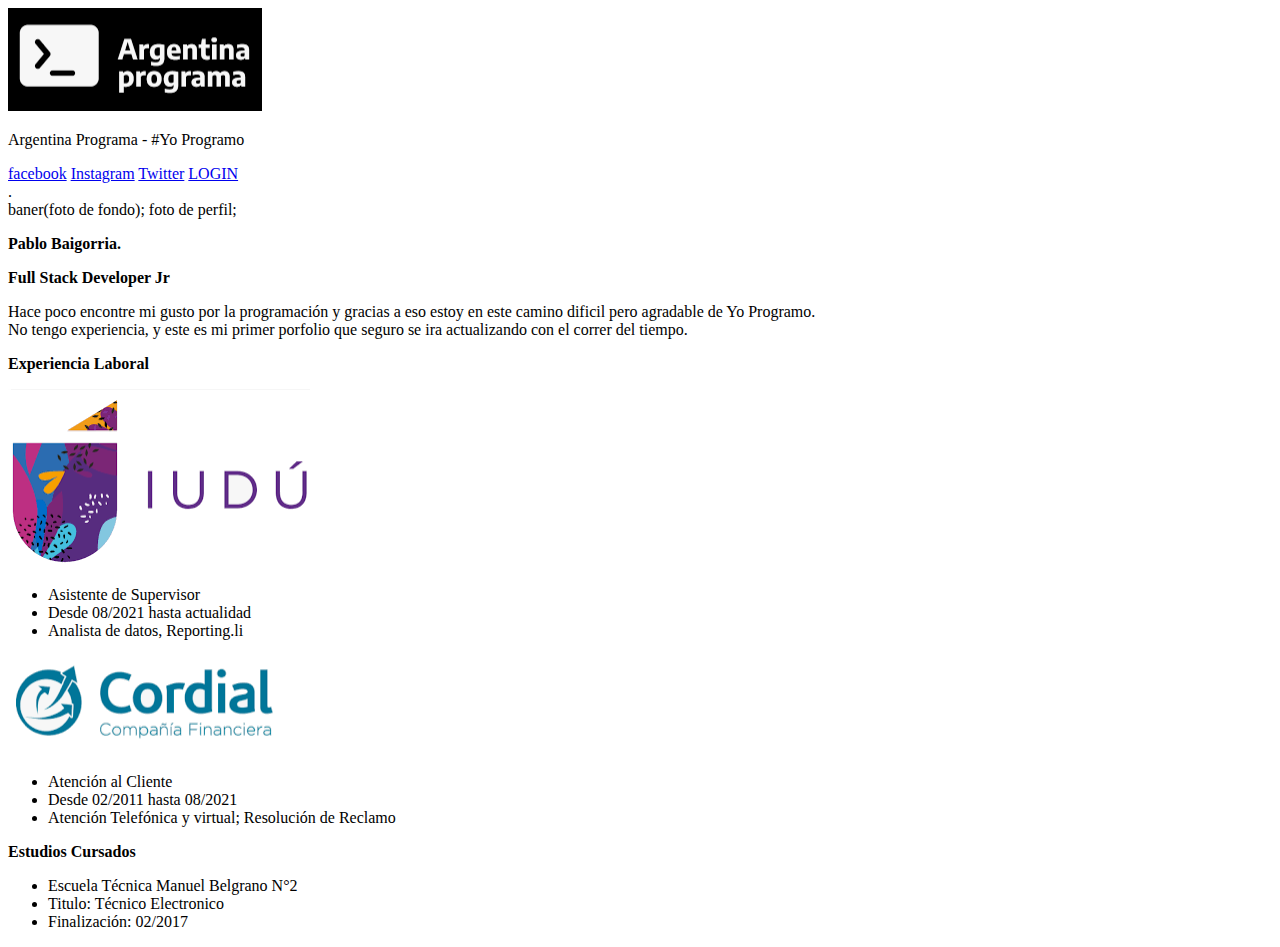
<file: Index.html>
<!doctype html>
<html lang="en">
  <head>
    <!-- Required meta tags -->
    <meta charset="utf-8">
    <meta name="viewport" content="width=device-width, initial-scale=1">

    <!-- Bootstrap CSS -->
    <link href="https://cdn.jsdelivr.net/npm/bootstrap@5.1.3/dist/css/bootstrap.min.css" rel="stylesheet" integrity="sha384-1BmE4kWBq78iYhFldvKuhfTAU6auU8tT94WrHftjDbrCEXSU1oBoqyl2QvZ6jIW3" crossorigin="anonymous">

    <title>Proyecto Final</title>
  </head>
  <body>
    <header>
        <div class="Navegador">
           <nav>
            <div class="logo">
                <img src="/Imagenes/Logos/Captura.PNG" alt="">
                <p>
                    Argentina Programa - #Yo Programo
                </p>
               </div>
               <div class="redes">
                   <a href="https://www.facebook.com/">facebook</a>
                   <a href="#">Instagram</a>
                   <a href="https://twitter.com/home">Twitter</a>
                   <a href="/Login.html">LOGIN</a>
               </div>
           </nav>
        </div>
        
    .</header>
   <div class="exp_estu"> <!--Esta caja guarde las caja de estudio y experiencia-->
    <div class="acerca">
        <div>
            baner(foto de fondo); foto de perfil;
        </div>
        <p><b>Pablo Baigorria.</b></p>
        <p><b>Full Stack Developer Jr</b></p>
        <p>
            Hace poco encontre mi gusto por la programación y gracias a eso estoy en este camino dificil pero agradable de Yo Programo. <br>
            No tengo experiencia, y este es mi primer porfolio que seguro se ira actualizando con el correr del tiempo. 
        </p>
        
    </div> 
        <div class="Laboral"> <!--Caja que contiene toda la Experiencia laboral-->
            <P><b>Experiencia Laboral</b></P>
            <div class="IUDU">
                <img src="/Imagenes/Logos/IUDU.PNG" alt="IUDU">
                <ul>
                    <li>Asistente de Supervisor </li>
                    <li>Desde 08/2021 hasta actualidad</li>
                    <li>Analista de datos, Reporting.li</li>
                </ul>      
            </div>
            <div class="Cordial">
                <img src="/Imagenes/Logos/Cordial.PNG" alt="">
                <ul>
                    <li>Atención al Cliente </li>
                    <li>Desde 02/2011 hasta 08/2021 </li>
                    <li>Atención Telefónica y virtual; Resolución de Reclamo</li>
                </ul>      
            </div>
        </div>
    <div>
        <p><b>Estudios Cursados</b></p>
        <ul>
            <li>Escuela Técnica Manuel Belgrano N°2</li>
            <li>Titulo: Técnico Electronico</li>
            <li>Finalización: 02/2017 </li>
        </ul>

    </div>
    
    </div>

  










    <script src="https://cdn.jsdelivr.net/npm/bootstrap@5.1.3/dist/js/bootstrap.bundle.min.js" integrity="sha384-ka7Sk0Gln4gmtz2MlQnikT1wXgYsOg+OMhuP+IlRH9sENBO0LRn5q+8nbTov4+1p" crossorigin="anonymous"></script>

  </body>
</html>
</file>
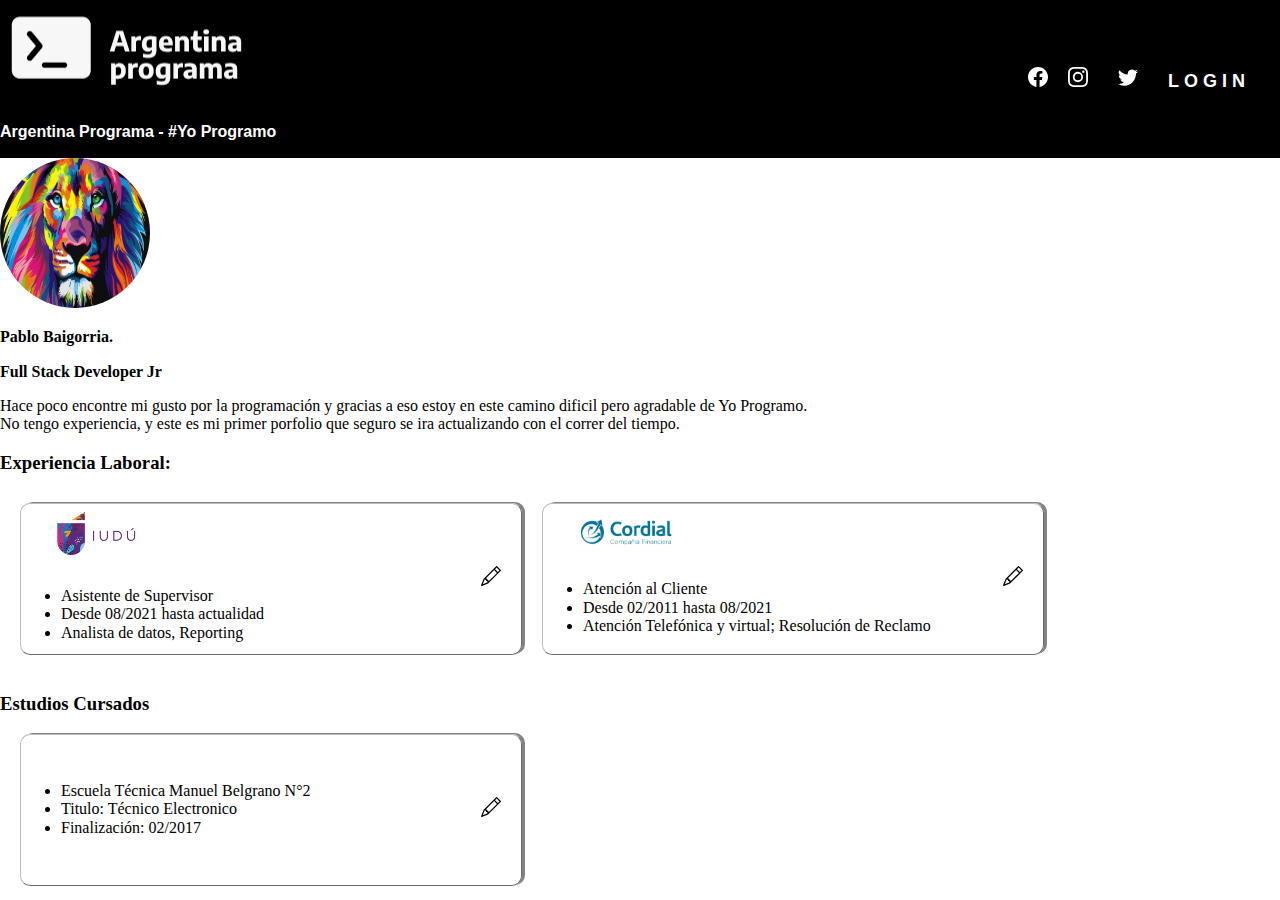
<file: HTML/Index.html>
<!doctype html>
<html lang="en">
  <head>
    <!-- Required meta tags -->
    <meta charset="utf-8">
    <meta name="viewport" content="width=device-width, initial-scale=1">

    <!-- Bootstrap CSS -->
    <link href="https://cdn.jsdelivr.net/npm/bootstrap@5.1.3/dist/css/bootstrap.min.css" rel="stylesheet" integrity="sha384-1BmE4kWBq78iYhFldvKuhfTAU6auU8tT94WrHftjDbrCEXSU1oBoqyl2QvZ6jIW3" crossorigin="anonymous">
    <link rel="stylesheet" href="/CSS/Index.CSS">
    <link rel="stylesheet" href="/CSS/normalize.css">

    <title>Proyecto Final</title>
  </head>
  <body>
    <header>
        <div class="Cabeza">
           
            <div class="logo">
                <img src="/Imagenes/Logos/Captura.PNG" alt="">
                <p>
                   <b> Argentina Programa - #Yo Programo</b>
                </p>
               </div>
            <nav class="Navegador">
               
                   <ul>
                        <li><a class="link_redes" href="https://www.facebook.com/"> <svg xmlns="http://www.w3.org/2000/svg" width="20" height="20" fill="currentColor" class="bi bi-facebook" viewBox="0 0 16 16"  >
                            <path d="M16 8.049c0-4.446-3.582-8.05-8-8.05C3.58 0-.002 3.603-.002 8.05c0 4.017 2.926 7.347 6.75 7.951v-5.625h-2.03V8.05H6.75V6.275c0-2.017 1.195-3.131 3.022-3.131.876 0 1.791.157 1.791.157v1.98h-1.009c-.993 0-1.303.621-1.303 1.258v1.51h2.218l-.354 2.326H9.25V16c3.824-.604 6.75-3.934 6.75-7.951z"/>
                          </svg></a>
                        <li><a class="link_redes" href="https://www.instagram.com/"><svg xmlns="http://www.w3.org/2000/svg" width="20" height="20" fill="currentColor" class="bi bi-instagram" viewBox="0 0 16 16">
                            <path d="M8 0C5.829 0 5.556.01 4.703.048 3.85.088 3.269.222 2.76.42a3.917 3.917 0 0 0-1.417.923A3.927 3.927 0 0 0 .42 2.76C.222 3.268.087 3.85.048 4.7.01 5.555 0 5.827 0 8.001c0 2.172.01 2.444.048 3.297.04.852.174 1.433.372 1.942.205.526.478.972.923 1.417.444.445.89.719 1.416.923.51.198 1.09.333 1.942.372C5.555 15.99 5.827 16 8 16s2.444-.01 3.298-.048c.851-.04 1.434-.174 1.943-.372a3.916 3.916 0 0 0 1.416-.923c.445-.445.718-.891.923-1.417.197-.509.332-1.09.372-1.942C15.99 10.445 16 10.173 16 8s-.01-2.445-.048-3.299c-.04-.851-.175-1.433-.372-1.941a3.926 3.926 0 0 0-.923-1.417A3.911 3.911 0 0 0 13.24.42c-.51-.198-1.092-.333-1.943-.372C10.443.01 10.172 0 7.998 0h.003zm-.717 1.442h.718c2.136 0 2.389.007 3.232.046.78.035 1.204.166 1.486.275.373.145.64.319.92.599.28.28.453.546.598.92.11.281.24.705.275 1.485.039.843.047 1.096.047 3.231s-.008 2.389-.047 3.232c-.035.78-.166 1.203-.275 1.485a2.47 2.47 0 0 1-.599.919c-.28.28-.546.453-.92.598-.28.11-.704.24-1.485.276-.843.038-1.096.047-3.232.047s-2.39-.009-3.233-.047c-.78-.036-1.203-.166-1.485-.276a2.478 2.478 0 0 1-.92-.598 2.48 2.48 0 0 1-.6-.92c-.109-.281-.24-.705-.275-1.485-.038-.843-.046-1.096-.046-3.233 0-2.136.008-2.388.046-3.231.036-.78.166-1.204.276-1.486.145-.373.319-.64.599-.92.28-.28.546-.453.92-.598.282-.11.705-.24 1.485-.276.738-.034 1.024-.044 2.515-.045v.002zm4.988 1.328a.96.96 0 1 0 0 1.92.96.96 0 0 0 0-1.92zm-4.27 1.122a4.109 4.109 0 1 0 0 8.217 4.109 4.109 0 0 0 0-8.217zm0 1.441a2.667 2.667 0 1 1 0 5.334 2.667 2.667 0 0 1 0-5.334z"/>
                          </svg></a></li>
                        <li><a class="link_redes" href="https://twitter.com/home"><svg xmlns="http://www.w3.org/2000/svg" width="20" height="20" fill="currentColor" class="bi bi-twitter" viewBox="0 0 16 16">
                            <path d="M5.026 15c6.038 0 9.341-5.003 9.341-9.334 0-.14 0-.282-.006-.422A6.685 6.685 0 0 0 16 3.542a6.658 6.658 0 0 1-1.889.518 3.301 3.301 0 0 0 1.447-1.817 6.533 6.533 0 0 1-2.087.793A3.286 3.286 0 0 0 7.875 6.03a9.325 9.325 0 0 1-6.767-3.429 3.289 3.289 0 0 0 1.018 4.382A3.323 3.323 0 0 1 .64 6.575v.045a3.288 3.288 0 0 0 2.632 3.218 3.203 3.203 0 0 1-.865.115 3.23 3.23 0 0 1-.614-.057 3.283 3.283 0 0 0 3.067 2.277A6.588 6.588 0 0 1 .78 13.58a6.32 6.32 0 0 1-.78-.045A9.344 9.344 0 0 0 5.026 15z"/>
                          </svg></a></li>
                        <li><a class="login" href="/HTML/Login.html"><b>LOGIN</b></a></li></li>
                   </ul>
               
           </nav>
        </div>
    </header>
    <div class="acerca">
        <div class="Perfi">
           <img class="foto_perfil" src="/Imagenes/Fondos/perfin.png" >
        </div>
        <p><b>Pablo Baigorria.</b></p>
        <p><b>Full Stack Developer Jr</b></p>
        <p>
            Hace poco encontre mi gusto por la programación y gracias a eso estoy en este camino dificil pero agradable de Yo Programo. <br>
            No tengo experiencia, y este es mi primer porfolio que seguro se ira actualizando con el correr del tiempo. 
        </p>
   <div class="exp_estu"> <!--Esta caja guarde las caja de estudio y experiencia-->
   
        
    </div class="lab-est"> 
       <P><b><h3>Experiencia Laboral:</h3></b></P>
        <div class="Laboral"> <!--Caja que contiene toda la Experiencia laboral-->
         
            <div class="IUDU">
               
                <div class="inf_iudu">
                    <img src="/Imagenes/Logos/IUDU.PNG" alt="IUDU">
                    <ul>
                        <li>Asistente de Supervisor </li>
                        <li>Desde 08/2021 hasta actualidad</li>
                        <li>Analista de datos, Reporting</li>
                    </ul>
                </div>      
                <div class="editar">
                    <a href="#" class="Boton_editar">  <svg xmlns="http://www.w3.org/2000/svg" width="20" height="20" fill="currentColor" class="bi bi-pencil" viewBox="0 0 16 16">
                        <path d="M12.146.146a.5.5 0 0 1 .708 0l3 3a.5.5 0 0 1 0 .708l-10 10a.5.5 0 0 1-.168.11l-5 2a.5.5 0 0 1-.65-.65l2-5a.5.5 0 0 1 .11-.168l10-10zM11.207 2.5 13.5 4.793 14.793 3.5 12.5 1.207 11.207 2.5zm1.586 3L10.5 3.207 4 9.707V10h.5a.5.5 0 0 1 .5.5v.5h.5a.5.5 0 0 1 .5.5v.5h.293l6.5-6.5zm-9.761 5.175-.106.106-1.528 3.821 3.821-1.528.106-.106A.5.5 0 0 1 5 12.5V12h-.5a.5.5 0 0 1-.5-.5V11h-.5a.5.5 0 0 1-.468-.325z"/>
                      </svg></a>
                </div>
            </div>
            <div class="Cordial">
               
               <div class="inf_cordial">
                <img src="/Imagenes/Logos/Cordial.PNG" alt="">
                <ul>
                    <li>Atención al Cliente </li>
                    <li>Desde 02/2011 hasta 08/2021 </li>
                    <li>Atención Telefónica y virtual; Resolución de Reclamo</li>
                </ul>
               </div>  
                <div class="editar">
                    <a href="#" class="Boton_editar">  <svg xmlns="http://www.w3.org/2000/svg" width="20" height="20" fill="currentColor" class="bi bi-pencil" viewBox="0 0 16 16">
                        <path d="M12.146.146a.5.5 0 0 1 .708 0l3 3a.5.5 0 0 1 0 .708l-10 10a.5.5 0 0 1-.168.11l-5 2a.5.5 0 0 1-.65-.65l2-5a.5.5 0 0 1 .11-.168l10-10zM11.207 2.5 13.5 4.793 14.793 3.5 12.5 1.207 11.207 2.5zm1.586 3L10.5 3.207 4 9.707V10h.5a.5.5 0 0 1 .5.5v.5h.5a.5.5 0 0 1 .5.5v.5h.293l6.5-6.5zm-9.761 5.175-.106.106-1.528 3.821 3.821-1.528.106-.106A.5.5 0 0 1 5 12.5V12h-.5a.5.5 0 0 1-.5-.5V11h-.5a.5.5 0 0 1-.468-.325z"/>
                      </svg></a>
                </div>    
            </div>
            
        </div>

        
        <div class="estudios_cursados"><!--Caja que contiene los diferentas estudios cursados, en caso de modificar la vista-->
            <p><b><h3>Estudios Cursados</h3></b></p>
            <div class="estudios" >
                
               
                    <div class="info_estudio">
                        <ul>
                           <li>Escuela Técnica Manuel Belgrano N°2</li>
                           <li>Titulo: Técnico Electronico</li>
                           <li>Finalización: 02/2017 </li>
                         </ul>
                    </div>
                    
                        <div class="editar">
                            <a href="#" class="Boton_editar">  <svg xmlns="http://www.w3.org/2000/svg" width="20" height="20" fill="currentColor" class="bi bi-pencil" viewBox="0 0 16 16">
                                <path d="M12.146.146a.5.5 0 0 1 .708 0l3 3a.5.5 0 0 1 0 .708l-10 10a.5.5 0 0 1-.168.11l-5 2a.5.5 0 0 1-.65-.65l2-5a.5.5 0 0 1 .11-.168l10-10zM11.207 2.5 13.5 4.793 14.793 3.5 12.5 1.207 11.207 2.5zm1.586 3L10.5 3.207 4 9.707V10h.5a.5.5 0 0 1 .5.5v.5h.5a.5.5 0 0 1 .5.5v.5h.293l6.5-6.5zm-9.761 5.175-.106.106-1.528 3.821 3.821-1.528.106-.106A.5.5 0 0 1 5 12.5V12h-.5a.5.5 0 0 1-.5-.5V11h-.5a.5.5 0 0 1-.468-.325z"/>
                              </svg></a>
                        </div>
                    </div>
                
                
             </div>
        </div>
    
    

  










    <script src="https://cdn.jsdelivr.net/npm/bootstrap@5.1.3/dist/js/bootstrap.bundle.min.js" integrity="sha384-ka7Sk0Gln4gmtz2MlQnikT1wXgYsOg+OMhuP+IlRH9sENBO0LRn5q+8nbTov4+1p" crossorigin="anonymous"></script>

  </body>
</html>
</file>
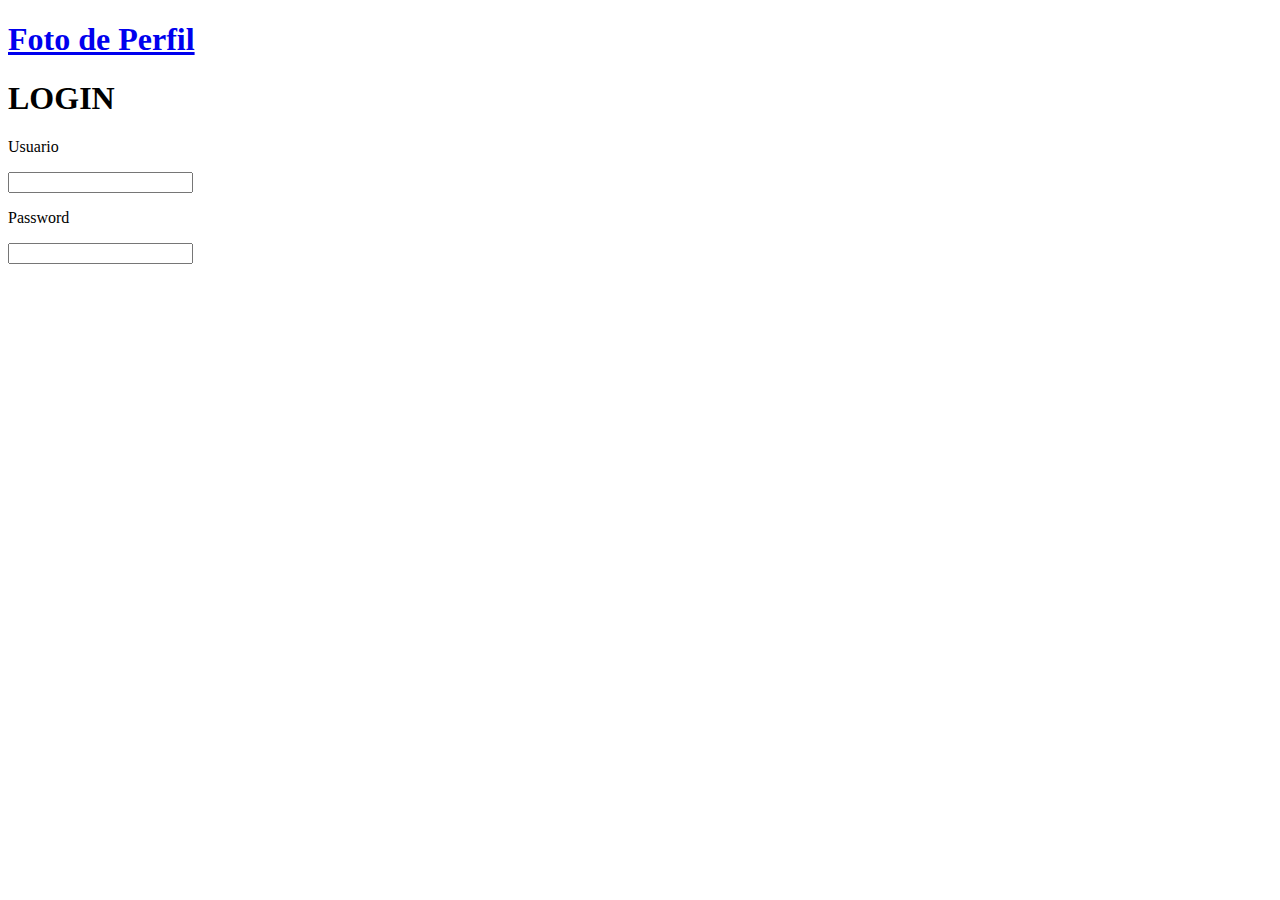
<file: Login.html>
<!doctype html>
<html lang="en">
  <head>
    
    <meta charset="utf-8">
    <meta name="viewport" content="width=device-width, initial-scale=1">

    <!-- Bootstrap CSS -->
    <link href="https://cdn.jsdelivr.net/npm/bootstrap@5.1.3/dist/css/bootstrap.min.css" rel="stylesheet" integrity="sha384-1BmE4kWBq78iYhFldvKuhfTAU6auU8tT94WrHftjDbrCEXSU1oBoqyl2QvZ6jIW3" crossorigin="anonymous">

    <title>Inicio de Sesión</title>
  </head>
  <body>
      <h1><a href="/Index.html">Foto de Perfil</a></h1>
        <div class="Login">
            <h1>LOGIN</h1>
                <div><p>Usuario</p>
                 <input type="text">
               </div>
                <div>
                    <p>Password</p>
                     <input type="password">
                 </div>
        </div>











    <script src="https://cdn.jsdelivr.net/npm/bootstrap@5.1.3/dist/js/bootstrap.bundle.min.js" integrity="sha384-ka7Sk0Gln4gmtz2MlQnikT1wXgYsOg+OMhuP+IlRH9sENBO0LRn5q+8nbTov4+1p" crossorigin="anonymous"></script>

  </body>
</html>
</file>
<file: CSS/Index.CSS>
body { margin: 0;}
header {
    background-color: black;
}
.Cabeza{
    display: flex;
    justify-content: space-between;
    
}
.logo{
    
    color: white;
    font-family: Arial, Helvetica, sans-serif;
}
.link_redes {
    color: white;
    font-family: Arial, Helvetica, sans-serif;
    text-decoration: none;
    margin: 10px;
    display: inline-block; 
    
     
}
.Navegador {
    margin: 0;
    color: white;
    font-family: Arial, "Helvetica Neue", Helvetica, sans-serif;
    letter-spacing: 5px;/* es el espacio entre letra*/   
    display: flex;
    justify-content: space-between;
    align-items: center;
    
    padding: 20px;
    font-size: large;
}
nav ul{
    margin: 0;
    padding: 0;
    list-style: none;
}
nav ul li a :hover{
    /*Esto permite agrandar los iconos cuando poso el puntero del mouse sobre ellos*/
    transform: translateY(-3px) scale(1.55) ;   
   
    
    color: white;
    
}
nav ul li{
    display: inline-block;
}

ul{
    text-decoration: none;
}

.login{
    color: white;
    font-family: Arial, Helvetica, sans-serif;
    text-decoration: none;
    margin: 10px; 
}
.Perfil{
    margin: auto;
    padding: 100px 50% 0;
}
.foto_perfil{
    width: 150px;
    height: 150px;
    border-radius: 100px;
    
}
.Laboral{
    display: flex;
    margin: auto;
}

.Laboral{
    
    padding: 10px 10px;

}
.IUDU{
    width: 500px;
    height: 150px;
    border: 1px outset rgb(190, 187, 187) ;
    margin: 0 10px 10px;
    border-radius: 10px;
    box-shadow: 3px -1px 0.2px 0 rgb(134, 130, 130);
    display: flex;
    justify-content: space-between;
    align-items: center;

}
.IUDU img{
    width: 80px;
margin: 10px 35px;
}


.Cordial{
    width: 500px;
    height: 150px;
    margin-top: 50px;
    border: 1px outset rgb(190, 187, 187) ;
    margin: 0 10px;
    border-radius: 10px; 
    box-shadow: 3px -1px 0.2px 0 rgb(134, 130, 130);
    display: flex;
    justify-content: space-between;
    align-items: center;
}
.Cordial img{
    width: 100px;
    margin: 10px 35px;
}
.estudios {
    width: 500px;
    height: 150px;
    border: 1px outset rgb(190, 187, 187) ;
    margin: 0 10px 10px 20px;
    border-radius: 10px;
    box-shadow: 3px -1px 0.2px 0 rgb(134, 130, 130);
    display: flex;
    justify-content: space-between;
    align-items: center;
    
    
}

.edit :hover{
    transform: translateY(-3px) scale(1.5) ;
}
.editar{
   
    margin: 20px;
    display: inline-block; 
}
.editar ul li {
    text-decoration: none;
}
.editar :hover{
    transform: translateY(-1px) scale(1.1) ; 
    box-shadow: 3px 1px 0.2px 0 rgb(134, 130, 130);
   
}
.editar a {
    text-decoration: none;
    color: black;
   
    
}
</file>
